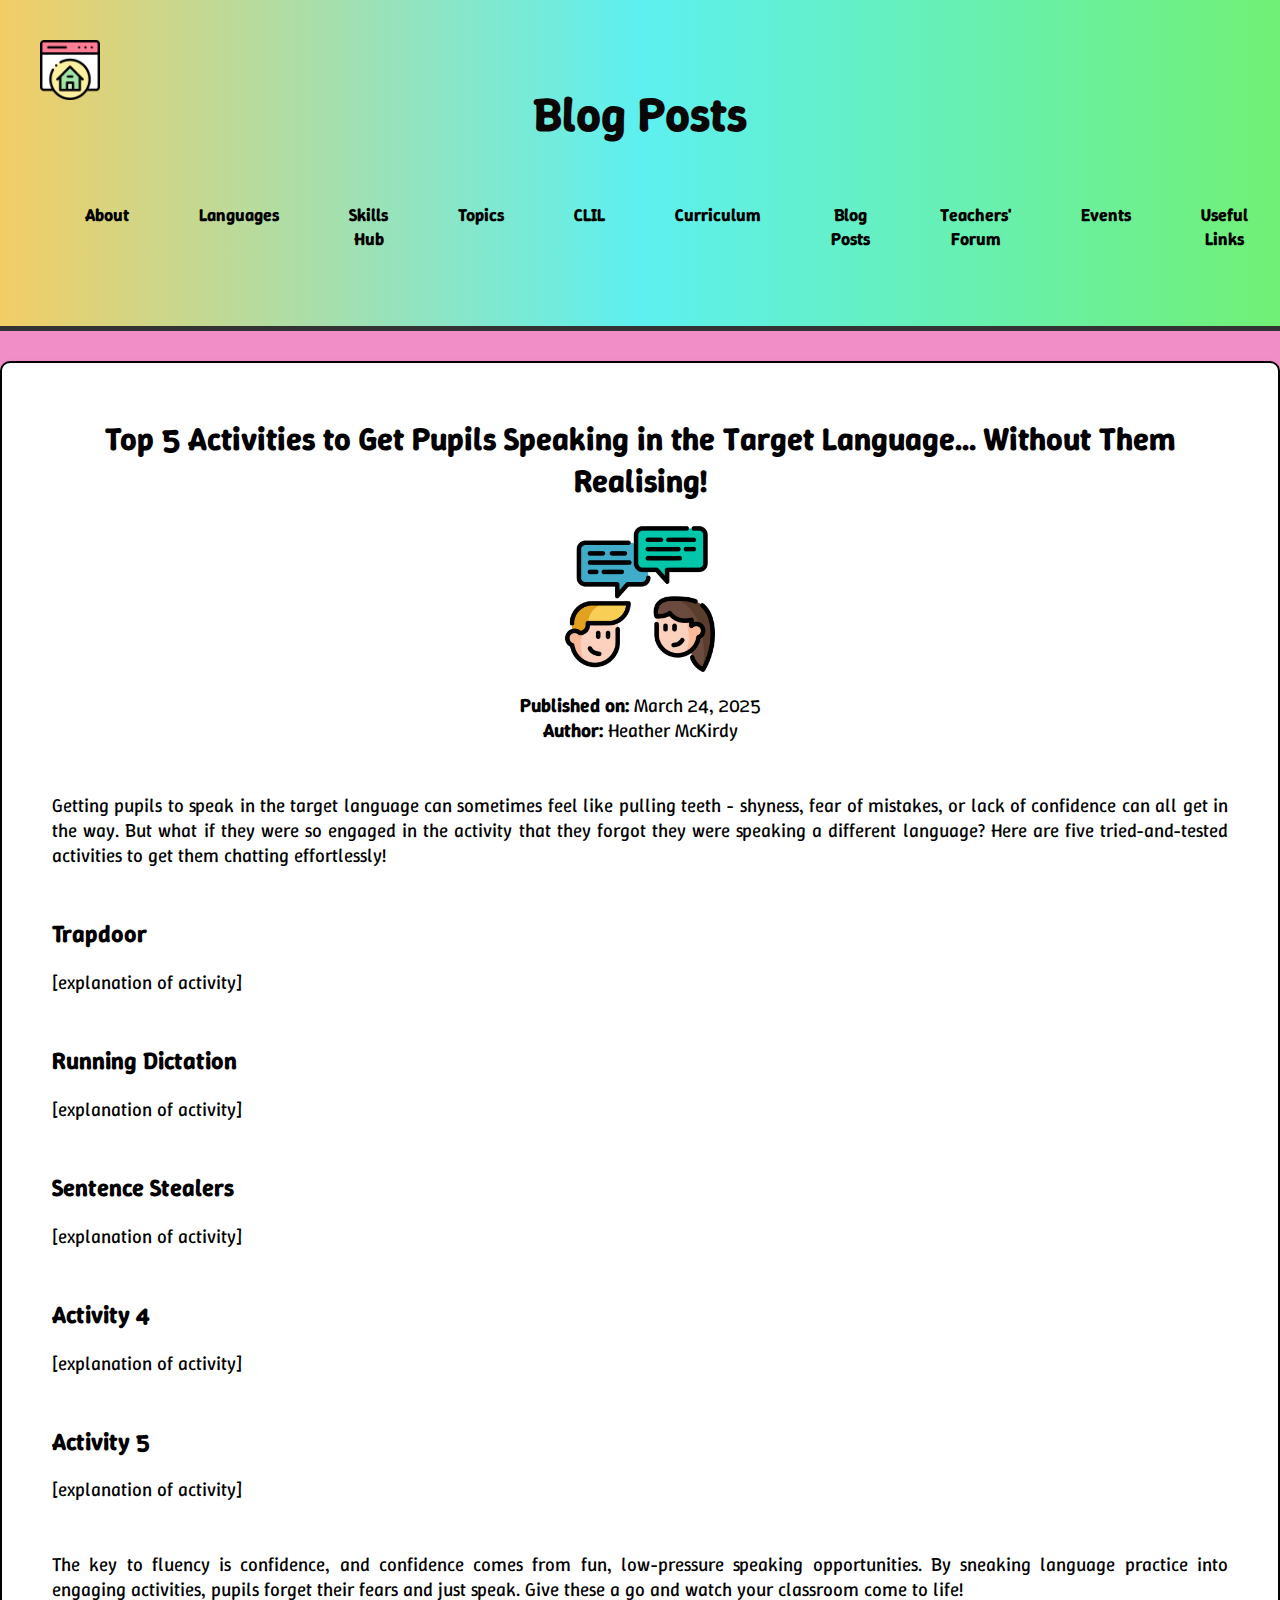
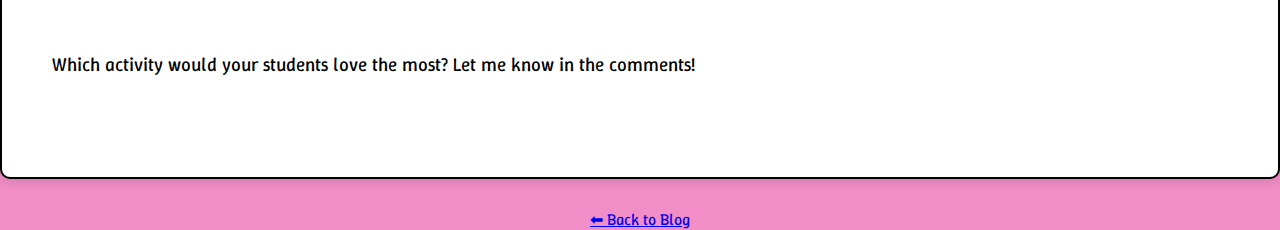
<file: blog-five-speaking-activities.html>
<!DOCTYPE html>
<html lang="en">

    <head>
        <meta charset="UTF-8">
        <meta name="viewport" content="width=device-width, initial-scale=1.0">
        <title>Blog Posts</title>
            <!-- Page Font Link -->
        <link href="https://fonts.googleapis.com/css2?family=Winky+Sans:ital,wght@0,300..900;1,300..900&display=swap" rel="stylesheet">
        <link rel="stylesheet" href="blog-post.css">
    </head>

    <body class="blog-page">

    <!-- Header Section -->
    <header>

        <!-- Home Button -->
        <a href="index.html" class="home-button">
            <img src="images/homepage.jpg" alt="Home" class="homepage-button">
        </a>

        <!-- Home Page Heading / Links Bar -->
        <h1>Blog Posts</h1>
        <nav>
    <ul>
        <li><a href="about.html">About</a></li>
        
        <!-- Languages Dropdown -->
        <li class="dropdown">
            <a href="#">Languages</a>
            <ul class="dropdown-menu">
                <li><a href="french.html">French</a></li>
                <li><a href="german.html">German</a></li>
                <li><a href="spanish.html">Spanish</a></li>
            </ul>
        </li>

        <!-- Skills Hub Dropdown -->
        <li class="dropdown">
            <a href="#">Skills Hub</a>
            <ul class="dropdown-menu">
                <li><a href="reading.html">Reading</a></li>
                <li><a href="writing.html">Writing</a></li>
                <li><a href="listening.html">Listening</a></li>
                <li><a href="speaking.html">Speaking</a></li>
            </ul>
        </li>

        <li class="dropdown">
            <a href="#">Topics</a>
            <ul class="dropdown-menu">
                <li><a href="society.html">Society</a></li>
                <li><a href="learning.html">Learning</a></li>
                <li><a href="employability.html">Employability</a></li>
                <li><a href="culture.html">Culture</a></li>
            </ul>
        </li>

        <li><a href="clil.html">CLIL</a></li>

        <li class="dropdown">
            <a href="#">Curriculum</a>
            <ul class="dropdown-menu">
                <li><a href="cfe-level.html">CfE Level 2-3</a></li>
                <li><a href="national4.html">National 4</a></li>
                <li><a href="national5.html">National 5</a></li>
                <li><a href="higher.html">Higher</a></li>
                <li><a href="advanced-higher.html">Advanced Higher</a></li>
            </ul>
        </li>

        <li><a href="blog.html">Blog Posts</a></li>
        <li><a href="forum.html">Teachers' Forum</a></li>
        <li><a href="events.html">Events</a></li>
        <li><a href="useful-links.html">Useful Links</a></li>
    </ul>
        </nav>
        
    </header>

    <!-- Section 1: Blog Post -->
    
    <section class="blog-post">
        <h1>Top 5 Activities to Get Pupils Speaking in the Target Language&hellip; Without Them Realising!</h1>
        <img src="images/speaking-activities.jpg" alt="speaking-activities" class="blog-image">
        <p class="blog-details"><strong>Published on:</strong> March 24, 2025<br>
        <strong>Author:</strong> Heather McKirdy</p>
        
        <p>Getting pupils to speak in the target language can sometimes feel like pulling teeth &#45; shyness, fear of mistakes, or lack of confidence can all get in the way. But what if they were so engaged in the activity that they forgot they were speaking a different language? Here are five tried-and-tested activities to get them chatting effortlessly!</p>

        <h2>Trapdoor</h2>
        <p>[explanation of activity]</p>

        <h2>Running Dictation</h2>
        <p>[explanation of activity]</p>

        <h2>Sentence Stealers</h2>
        <p>[explanation of activity]</p>

        <h2>Activity 4</h2>
        <p>[explanation of activity]</p>

        <h2>Activity 5</h2>
        <p>[explanation of activity]</p>

        <p>The key to fluency is confidence, and confidence comes from fun, low-pressure speaking opportunities. By sneaking language practice into engaging activities, pupils forget their fears and just speak. Give these a go and watch your classroom come to life!</p>
        <p>Which activity would your students love the most? Let me know in the comments!</p>
    </section>

    <footer>
        <a href="blog.html">⬅ Back to Blog</a>
    </footer>

</body>
</html>
</file>
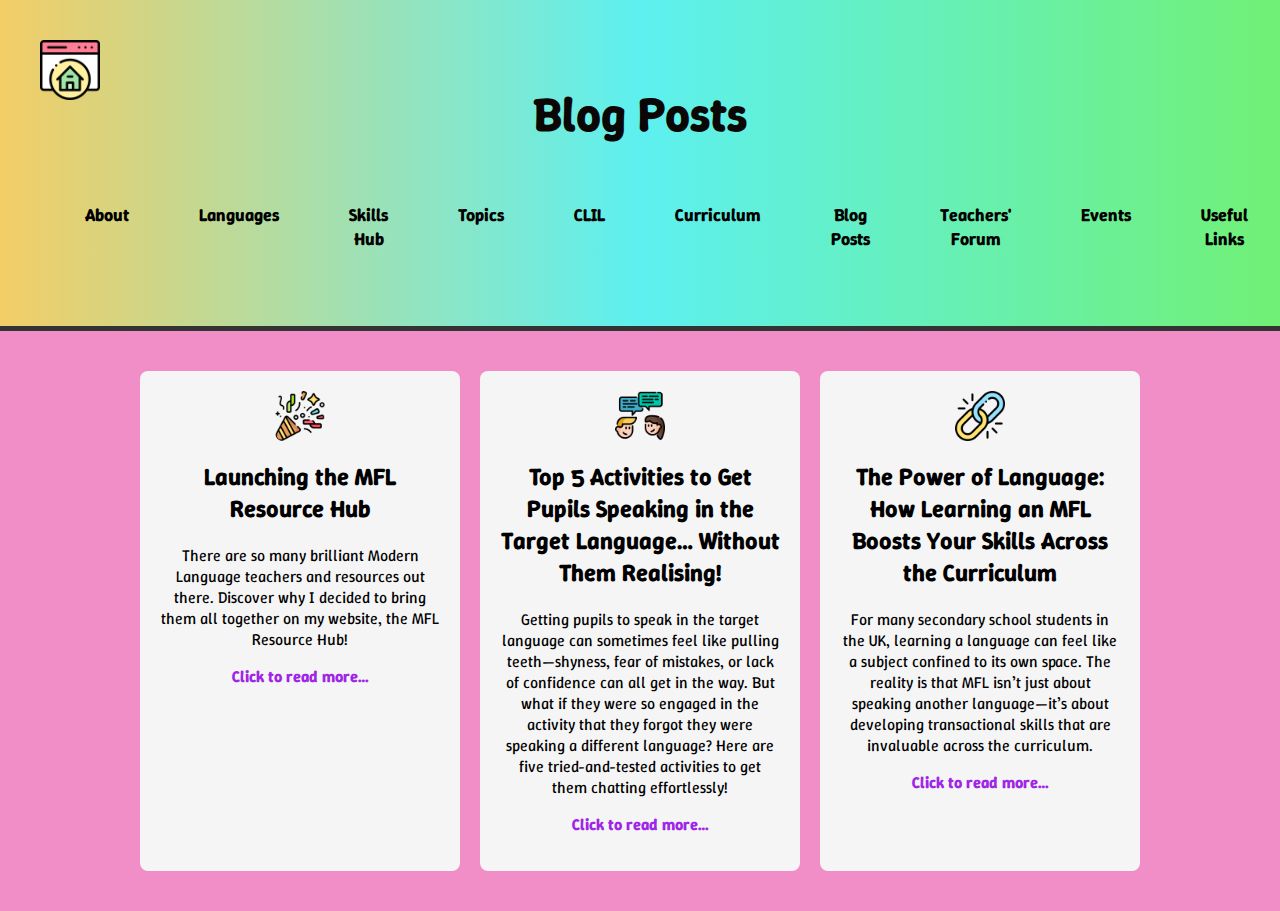
<file: blog.html>
<!DOCTYPE html>
<html lang="en">

    <head>
        <meta charset="UTF-8">
        <meta name="viewport" content="width=device-width, initial-scale=1.0">
        <title>Blog Posts</title>
            <!-- Page Font Link -->
        <link href="https://fonts.googleapis.com/css2?family=Winky+Sans:ital,wght@0,300..900;1,300..900&display=swap" rel="stylesheet">
        <link rel="stylesheet" href="blog.css">
    </head>

    <body class="blog-page">

    <!-- Header Section -->
    <header>

        <!-- Home Button -->
        <a href="index.html" class="home-button">
            <img src="images/homepage.jpg" alt="Home" class="homepage-button">
        </a>

        <!-- Home Page Heading / Links Bar -->
        <h1>Blog Posts</h1>
        <nav>
    <ul>
        <li><a href="about.html">About</a></li>
        
        <!-- Languages Dropdown -->
        <li class="dropdown">
            <a href="#">Languages</a>
            <ul class="dropdown-menu">
                <li><a href="french.html">French</a></li>
                <li><a href="german.html">German</a></li>
                <li><a href="spanish.html">Spanish</a></li>
            </ul>
        </li>

        <!-- Skills Hub Dropdown -->
        <li class="dropdown">
            <a href="#">Skills Hub</a>
            <ul class="dropdown-menu">
                <li><a href="reading.html">Reading</a></li>
                <li><a href="writing.html">Writing</a></li>
                <li><a href="listening.html">Listening</a></li>
                <li><a href="speaking.html">Speaking</a></li>
            </ul>
        </li>

        <li class="dropdown">
            <a href="#">Topics</a>
            <ul class="dropdown-menu">
                <li><a href="society.html">Society</a></li>
                <li><a href="learning.html">Learning</a></li>
                <li><a href="employability.html">Employability</a></li>
                <li><a href="culture.html">Culture</a></li>
            </ul>
        </li>

        <li><a href="clil.html">CLIL</a></li>

        <li class="dropdown">
            <a href="#">Curriculum</a>
            <ul class="dropdown-menu">
                <li><a href="cfe-level.html">CfE Level 2-3</a></li>
                <li><a href="national4.html">National 4</a></li>
                <li><a href="national5.html">National 5</a></li>
                <li><a href="higher.html">Higher</a></li>
                <li><a href="advanced-higher.html">Advanced Higher</a></li>
            </ul>
        </li>

        <li><a href="blog.html">Blog Posts</a></li>
        <li><a href="forum.html">Teachers' Forum</a></li>
        <li><a href="events.html">Events</a></li>
        <li><a href="useful-links.html">Useful Links</a></li>
    </ul>
        </nav>
        
    </header>

    <!-- Section 1: Blog Page Summary (Centered) -->
     
    <main class="blog-container">
    <div class="blog-tile">
        <a href="blog1.html">
            <img src="images/confetti.jpg" alt="celebration">
            <h2>Launching the MFL Resource Hub</h2>
            <p>There are so many brilliant Modern Language teachers and resources out there. Discover why I decided to bring them all together on my website, the MFL Resource Hub!</p>
            <p><span class="read-more">Click to read more&hellip;</span></p>
        </a>
    </div>

    <div class="blog-tile">
        <a href="blog2.html">
            <img src="images/speaking-activities.jpg" alt="speaking-activities">
            <h2>Top 5 Activities to Get Pupils Speaking in the Target Language&hellip; Without Them Realising!</h2>
            <p>Getting pupils to speak in the target language can sometimes feel like pulling teeth—shyness, fear of mistakes, or lack of confidence can all get in the way. But what if they were so engaged in the activity that they forgot they were speaking a different language? Here are five tried-and-tested activities to get them chatting effortlessly!</p>
            <p><span class="read-more">Click to read more&hellip;</span></p>
        </a>
    </div>

    <div class="blog-tile">
        <a href="blog3.html">
            <img src="images/link.jpg" alt="link">
            <h2>The Power of Language: How Learning an MFL Boosts Your Skills Across the Curriculum</h2>
            <p>For many secondary school students in the UK, learning a language can feel like a subject confined to its own space. The reality is that MFL isn’t just about speaking another language—it’s about developing transactional skills that are invaluable across the curriculum.</p>
            <p><span class="read-more">Click to read more&hellip;</span></p>
        </a>
    </div>

    <!-- Add more blog tiles as needed -->
  
    </main>

</body>
</html>
</file>
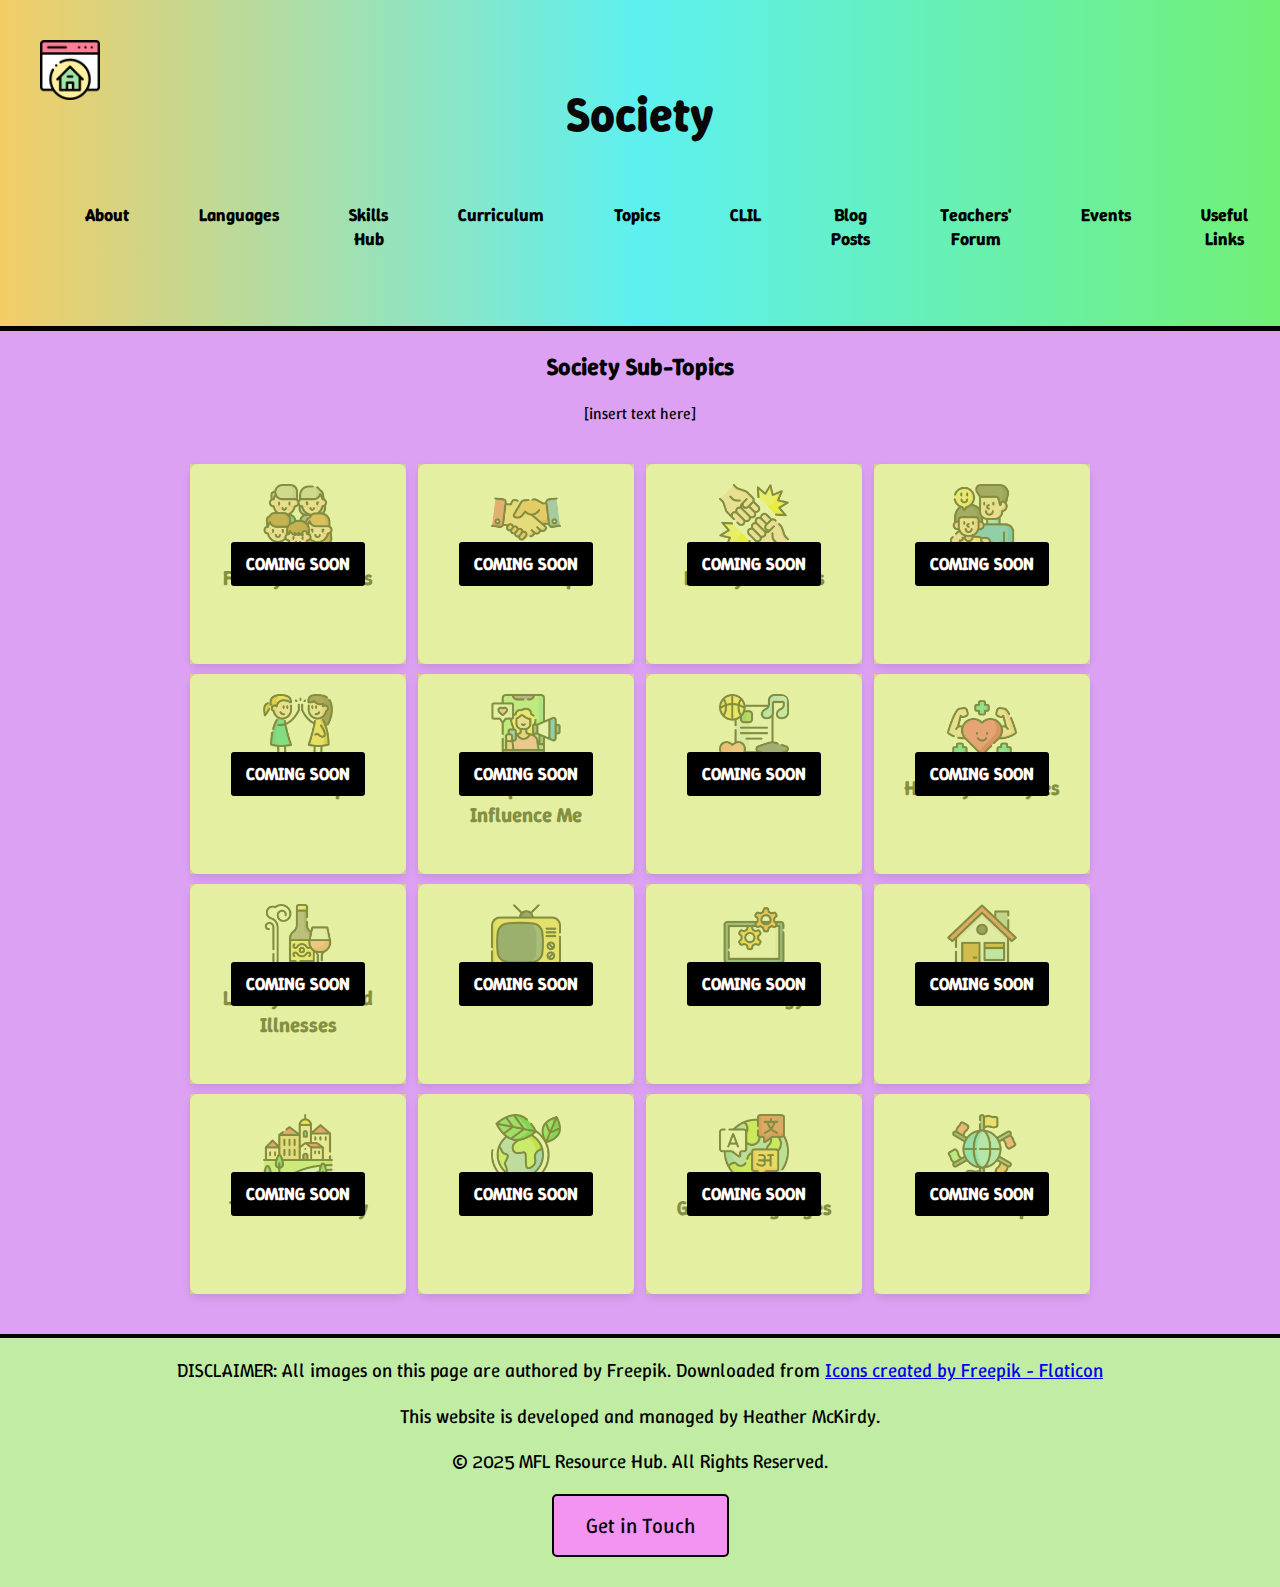
<file: society.html>
<!DOCTYPE html>
<html lang="en">

    <head>
        <meta charset="UTF-8">
        <meta name="viewport" content="width=device-width, initial-scale=1.0">
        <title>Society</title>
        
        <!-- Page Font Link -->
        <link href="https://fonts.googleapis.com/css2?family=Winky+Sans:ital,wght@0,300..900;1,300..900&display=swap" rel="stylesheet">

        <!-- Link to .css file -->
        <link rel="stylesheet" href="society.css">  <!-- Home Page stylesheet -->
    </head>

    <body>

        <!-- Header  -->
        <header>
    
            <!-- Home Button -->
            <a href="index.html" class="home-button">
                <img src="images/homepage.jpg" alt="Home" class="homepage-button">
            </a>
            
            <!-- Page Heading / Links Bar -->
            <h1>Society</h1>
            <nav>
        <ul>
            <li><a href="about.html">About</a></li>
            
            <!-- Languages Dropdown -->
            <li class="dropdown">
                <a href="languages.html" class="dropbtn">Languages</a>
                <ul class="dropdown-menu">
                    <li><a href="french.html">French</a></li>
                    <li><a href="german.html">German</a></li>
                    <li><a href="spanish.html">Spanish</a></li>
                </ul>
            </li>
    
            <!-- Skills Hub Dropdown -->
            <li class="dropdown">
                <a href="skills-hub.html" class="dropbtn">Skills Hub</a>
                <ul class="dropdown-menu">
                    <li><a href="reading.html">Reading</a></li>
                    <li><a href="writing.html">Writing</a></li>
                    <li><a href="listening.html">Listening</a></li>
                    <li><a href="speaking.html">Speaking</a></li>
                </ul>
            </li>

            <!-- Levels Dropdown -->
            <li class="dropdown">
                <a href="curriculum.html" class="dropbtn">Curriculum</a>
                <ul class="dropdown-menu">
                    <li><a href="cfe-level.html">CfE Level 2-3</a></li>
                    <li><a href="national4.html">National 4</a></li>
                    <li><a href="national5.html">National 5</a></li>
                    <li><a href="higher.html">Higher</a></li>
                    <li><a href="advanced-higher.html">Advanced Higher</a></li>
                </ul>
            </li>
            
            <!-- Topics Dropdown -->
            <li class="dropdown">
                <a href="topics.html" class="dropbtn">Topics</a>
                <ul class="dropdown-menu">
                    <li><a href="society.html">Society</a></li>
                    <li><a href="learning.html">Learning</a></li>
                    <li><a href="employability.html">Employability</a></li>
                    <li><a href="culture.html">Culture</a></li>
                </ul>
            </li>
    
            <li><a href="clil.html">CLIL</a></li>
            <li><a href="blog.html">Blog Posts</a></li>
            <li><a href="forum.html">Teachers' Forum</a></li>
            <li><a href="events.html">Events</a></li>
            <li><a href="useful-links.html">Useful Links</a></li>
            <li><a href="get-in-touch.html">Get in Touch</a></li>
        </ul>
            </nav>
            
        </header>

        <body>
        
                <!-- Section 1: Sub-Topic Tiles --->
                <section class="sub-topic-tiles">
                    
                    <h2>Society Sub-Topics</h2>
                    <p>[insert text here]</p>
        
                <div class="tile-container">
                    <a href="family-friends.html" class="tile">
                        <img src="images/family-friends.jpg" alt="family-friends">
                        <h3>Family &amp; Friends</h3>
                        <div class="overlay">
                            <span>Coming Soon</span>
                        </div>
                    </a>
            
                    <a href="relationships.html" class="tile">
                        <img src="images/relationships.jpg" alt="relationships">
                        <h3>Relationships</h3>
                        <div class="overlay">
                            <span>Coming Soon</span>
                        </div>
                    </a>
            
                    <a href="family-conflicts.html" class="tile">
                        <img src="images/family-conflicts.jpg" alt="family-conflicts">
                        <h3>Family Conflicts</h3>
                        <div class="overlay">
                            <span>Coming Soon</span>
                        </div>
                    </a>
            
                    <a href="ideal-parents.html" class="tile">
                        <img src="images/ideal-parents.jpg" alt="ideal-parents">
                        <h3>Ideal Parents</h3>
                        <div class="overlay">
                            <span>Coming Soon</span>
                        </div>
                    </a>
        
                    <a href="friendship.html" class="tile">
                        <img src="images/friendship.jpg" alt="friendship">
                        <h3>Friendship</h3>
                        <div class="overlay">
                            <span>Coming Soon</span>
                        </div>
                    </a>
            
                    <a href="people-influence.html" class="tile">
                        <img src="images/people-influence.jpg" alt="people-influence">
                        <h3>People Who Influence Me</h3>
                        <div class="overlay">
                            <span>Coming Soon</span>
                        </div>
                    </a>
            
                    <a href="leisure.html" class="tile">
                        <img src="images/leisure.jpg" alt="leisure">
                        <h3>Leisure</h3>
                        <div class="overlay">
                            <span>Coming Soon</span>
                        </div>
                    </a>
        
                    <a href="healthy-lifestyles.html" class="tile">
                        <img src="images/healthy-lifestyles.jpg" alt="healthy-lifestyles">
                        <h3>Healthy Lifestyles</h3>
                        <div class="overlay">
                            <span>Coming Soon</span>
                        </div>
                    </a>
            
                    <a href="lifestyle-related-illness.html" class="tile">
                        <img src="images/lifestyle-related-illness.jpg" alt="lifestyle-related-illness">
                        <h3>Lifestyle-Related Illnesses</h3>
                        <div class="overlay">
                            <span>Coming Soon</span>
                        </div>
                    </a>
            
                    <a href="television.html" class="tile">
                        <img src="images/television.jpg" alt="television">
                        <h3>Television</h3>
                        <div class="overlay">
                            <span>Coming Soon</span>
                        </div>
                    </a>
            
                    <a href="technology.html" class="tile">
                        <img src="images/technology.jpg" alt="technology">
                        <h3>Technology</h3>
                        <div class="overlay">
                            <span>Coming Soon</span>
                        </div>
                    </a>
            
                    <a href="home-area.html" class="tile">
                        <img src="images/home-area.jpg" alt="home-area">
                        <h3>Home Area</h3>
                        <div class="overlay">
                            <span>Coming Soon</span>
                        </div>
                    </a>
            
                    <a href="town-country.html" class="tile">
                        <img src="images/town-country.jpg" alt="town-country">
                        <h3>Town &amp; Country</h3>
                        <div class="overlay">
                            <span>Coming Soon</span>
                        </div>
                    </a>
            
                    <a href="environment.html" class="tile">
                        <img src="images/environment.jpg" alt="environment">
                        <h3>Environment</h3>
                        <div class="overlay">
                            <span>Coming Soon</span>
                        </div>
                    </a>
        
                    <a href="global-languages.html" class="tile">
                        <img src="images/global-languages.jpg" alt="global-languages">
                        <h3>Global Languages</h3>
                        <div class="overlay">
                            <span>Coming Soon</span>
                        </div>
                    </a>
        
                    <a href="citizenship.html" class="tile">
                        <img src="images/citizenship.jpg" alt="citizenship">
                        <h3>Citizenship</h3>
                        <div class="overlay">
                            <span>Coming Soon</span>
                        </div>
                    </a>
                </div>
            </section>

        </body>

        <footer>
            <section class="footer">
            <div class="footer">
                <p>DISCLAIMER: All images on this page are authored by Freepik. Downloaded from <a href="https://www.flaticon.com/authors/freepik" title="freepik-main-page">Icons created by Freepik - Flaticon</a></p>
                <p>This website is developed and managed by Heather McKirdy.</p>
                <p>&copy; 2025 MFL Resource Hub. All Rights Reserved.</p>
                    <a href="get-in-touch.html" class="my-button-link">
                        <button class="my-button">Get in Touch</button>
                    </a>
            </div>
            </section>
        </footer>
        </html>
</file>
<file: blog-post.css>
/* Home button style in the top left of the header */
.home-button {
    position: absolute; /* Position the button relative to the header */
    top: 40px; /* Adjust the button's distance from the top */
    left: 40px; /* Adjust the button's distance from the left edge */
    z-index: 1000; /* Ensure the button is on top of other content */
}

.homepage-button {
    width: 60px; /* Set the size to be smaller */
    height: 60px; /* Maintain the aspect ratio */
}

/* Reset styles */
body {
    font-family: 'Winky Sans', sans-serif;
    margin: 0;
    padding: 0;
    text-align: center;
    background-color: #f18dc7;
}

/* Header Styling - Font and Background Colour */
header {
    background: linear-gradient(to right, #f3cd66, #5df0f0, #71f075); /* Multi-colored gradient */
    text-align: center;
    padding: 50px;
    border-radius: 0px;
    border-bottom: 5px solid #333; /* Black border at the bottom */
    font-family: 'Winky Sans', sans-serif;
}

header h1 {
    font-size: 3em;
    font-family: 'Winky Sans', sans-serif;
    color: rgb(12, 7, 7); /* White text color */
}

nav ul {
    list-style: none;
    padding: 0;
}

nav ul li {
    display: inline;
    margin: 10px;
}

nav ul li a {
    text-decoration: none;
    color: rgb(24, 14, 14);
    font-weight: bold;
}

nav {
    text-align: center; /* Center-align the navigation */
    padding: 10px 0; /* Add some padding above and below */
}

nav ul {
    list-style: none;
    padding: 0;
    margin: 0;
    display: inline-flex; /* Makes the menu items display in a single row */
    justify-content: center; /* Center align the items */
}

nav ul li {
    position: relative;
    margin: 0 15px; /* Add spacing between menu items */
}

nav ul li a {
    display: block;
    color: black; /* Ensures text remains visible */
    padding: 15px 20px;
    text-decoration: none;
    font-weight: bold;
    font-size: 1.1em;
}

/* Dropdown Menu */
.dropdown-menu {
    display: none;
    position: absolute;
    top: 100%;
    left: 50%;
    transform: translateX(-50%);
    background-color: rgb(241, 245, 244); /* White background for dropdown */
    list-style: none;
    padding: 0;
    margin: 0;
    min-width: 150px;
    box-shadow: 0 4px 8px rgba(0, 0, 0, 0.1); /* Light shadow for dropdown */
    border-radius: 5px;
    border: 2px solid black; /* Black border added */
}

.dropdown-menu li {
    width: 100%;
    text-align: center;
    border-bottom: 1px solid black; /* Line between each option */
}

.dropdown-menu li a {
    display: block;
    padding: 10px;
    color: black;
    text-decoration: none;
}

/* Show Dropdown on Hover */
.dropdown:hover .dropdown-menu {
    display: block;
}

/* Hover Effects */
nav ul li a:hover, .dropdown-menu li a:hover {
    color: #8148eb; /* Changes text color on hover */
}

/* Global Paragraph Styling */
p {
    font-size: 1.2em; /* Apply this font-size globally */
    margin-bottom: 50px; /* Same margin for consistency */
}

/* Resize blog image size */
.blog-image {
    width: 150px;  /* Adjust the width to 50px */
    height: 150px; /* Adjust the height to 50px */
    object-fit: cover; /* Optional: Ensures the image fills the box while maintaining aspect ratio */
    display: block;
    margin: 0 auto;
}

/* Blog Styling */
.blog-post {
    text-align: justify;
    padding: 50px; /* Inner spacing */
    margin: 30px auto; /* Space around the box and centering */
    background-color: white; /* White box */
    border: 2px solid black; /* Black border */
    border-radius: 10px; /* Rounded corners */
    box-shadow: 0px 4px 8px rgba(0, 0, 0, 0.1); /* Soft shadow */
    max-width: 1600px; /* Limit width */
}

.blog-post h1 {
    margin-top: 5px;
    text-align: center;
}

.blog-details {
    text-align: center;
}
</file>
<file: blog.css>
/* Home button style in the top left of the header */
.home-button {
    position: absolute; /* Position the button relative to the header */
    top: 40px; /* Adjust the button's distance from the top */
    left: 40px; /* Adjust the button's distance from the left edge */
    z-index: 1000; /* Ensure the button is on top of other content */
}

.homepage-button {
    width: 60px; /* Set the size to be smaller */
    height: 60px; /* Maintain the aspect ratio */
}

/* Reset styles */
body {
    font-family: 'Winky Sans', sans-serif;
    margin: 0;
    padding: 0;
    text-align: center;
    background-color: #f18dc7;
}

/* Header Styling - Font and Background Colour */
header {
    background: linear-gradient(to right, #f3cd66, #5df0f0, #71f075); /* Multi-colored gradient */
    text-align: center;
    padding: 50px;
    border-radius: 0px;
    border-bottom: 5px solid #333; /* Black border at the bottom */
}

header h1 {
    font-size: 3em;
    font-family: 'Winky Sans', sans-serif;
    color: rgb(12, 7, 7); /* White text color */
}

nav ul {
    list-style: none;
    padding: 0;
}

nav ul li {
    display: inline;
    margin: 10px;
}

nav ul li a {
    text-decoration: none;
    color: rgb(24, 14, 14);
    font-weight: bold;
}

nav {
    text-align: center; /* Center-align the navigation */
    padding: 10px 0; /* Add some padding above and below */
}

nav ul {
    list-style: none;
    padding: 0;
    margin: 0;
    display: inline-flex; /* Makes the menu items display in a single row */
    justify-content: center; /* Center align the items */
}

nav ul li {
    position: relative;
    margin: 0 15px; /* Add spacing between menu items */
}

nav ul li a {
    display: block;
    color: black; /* Ensures text remains visible */
    padding: 15px 20px;
    text-decoration: none;
    font-weight: bold;
    font-size: 1.1em;
}

/* Dropdown Menu */
.dropdown-menu {
    display: none;
    position: absolute;
    top: 100%;
    left: 50%;
    transform: translateX(-50%);
    background-color: rgb(241, 245, 244); /* White background for dropdown */
    list-style: none;
    padding: 0;
    margin: 0;
    min-width: 150px;
    box-shadow: 0 4px 8px rgba(0, 0, 0, 0.1); /* Light shadow for dropdown */
    border-radius: 5px;
    border: 2px solid black; /* Black border added */
}

.dropdown-menu li {
    width: 100%;
    text-align: center;
    border-bottom: 1px solid black; /* Line between each option */
}

.dropdown-menu li a {
    display: block;
    padding: 10px;
    color: black;
    text-decoration: none;
}

/* Show Dropdown on Hover */
.dropdown:hover .dropdown-menu {
    display: block;
}

/* Hover Effects */
nav ul li a:hover, .dropdown-menu li a:hover {
    color: #8148eb; /* Changes text color on hover */
}

/* Style for the blog container */
.blog-container {
    display: grid;
    grid-template-columns: repeat(auto-fit, minmax(300px, 1fr));
    gap: 20px;
    padding: 40px;
    max-width: 1000px;
    margin: auto;
}

/* Style for each blog tile */
.blog-tile {
    background-color: #f5f5f5;
    padding: 20px;
    border-radius: 8px;
    text-align: center;
    transition: transform 0.3s, background-color 0.3s;
}

.blog-tile a {
    text-decoration: none;
    color: black;
    display: block;
}

/* Blog images */
.blog-tile img {
    width: 50px; /* Small icon size */
    height: 50px;
    object-fit: contain; /* Ensure the full icon is visible */
    border-radius: 8px; /* Optional: Rounded corners */
    display: block;
    margin: 0 auto 10px; /* Center the icon above the title */
}

/* Styling for the "Click to read more..." text */
.read-more {
    color: #a026e7; /* Change this to your preferred color */
    font-family: 'Winky Sans', sans-serif; /* Applying the font */
    font-weight: bold; /* Makes the text bold */
}

/* Hover effect */
.blog-tile:hover {
    background-color: #ddd;
    transform: scale(1.05);
}
</file>
<file: society.css>
.home-button {
    position: absolute; /* Position the button relative to the header */
    top: 40px; /* Adjust the button's distance from the top */
    left: 40px; /* Adjust the button's distance from the left edge */
    z-index: 1000; /* Ensure the button is on top of other content */
}

.homepage-button {
    width: 60px; /* Set the size to be smaller */
    height: 60px; /* Maintain the aspect ratio */
}

header .banner h1 {
    margin-bottom: 10px;
    font-size: 36px;
}

header .banner p {
    font-size: 18px;
}

/* Header Styling - Font and Background Colour */
header {
    background: linear-gradient(to right, #f3cd66, #5df0f0, #71f075); /* Multi-colored gradient */
    text-align: center;
    padding: 50px;
    border-bottom: 5px solid #000000; /* Black border at the bottom */
}

header h1 {
    font-size: 3em;
    font-family: 'Winky Sans', sans-serif;
    color: rgb(12, 7, 7); /* White text color */
}

/* Navigation Bar */
nav ul {
    list-style: none;
    padding: 0;
    font-family: 'Winky Sans', sans-serif;
    font-size:medium
}

nav ul li {
    display: inline;
    margin: 10px;
}

nav ul li a {
    text-decoration: none;
    color: rgb(24, 14, 14);
    font-weight: bold;
}

nav {
    text-align: center; /* Center-align the navigation */
    padding: 10px 0; /* Add some padding above and below */
}

nav ul {
    list-style: none;
    padding: 0;
    margin: 0;
    display: inline-flex; /* Makes the menu items display in a single row */
    justify-content: center; /* Center align the items */
}

nav ul li {
    position: relative;
    margin: 0 15px; /* Add spacing between menu items */
}

nav ul li a {
    display: block;
    color: black; /* Ensures text remains visible */
    padding: 15px 20px;
    text-decoration: none;
    font-weight: bold;
    font-size: 1.1em;
}

/* Dropdown Menu */
.dropdown-menu {
    display: none;
    position: absolute;
    top: 100%;
    left: 50%;
    transform: translateX(-50%);
    background-color: rgb(255, 255, 255); /* White background for dropdown */
    list-style: none;
    padding: 0;
    margin: 0;
    min-width: 150px;
    box-shadow: 0 4px 8px rgba(0, 0, 0, 0.1); /* Light shadow for dropdown */
    border-radius: 5px;
    border: 2px solid black; /* Black border added */
    z-index: 9999; /* Ensures the dropdown is on top of other content */
}

.dropdown-menu li {
    width: 100%;
    text-align: center;
    border-bottom: 1px solid black; /* Line between each option */
}

.dropdown-menu li a {
    display: block;
    padding: 10px;
    color: black;
    text-decoration: none;
}

/* Show Dropdown on Hover */
.dropdown:hover .dropdown-menu {
    display: block;
}

/* Hover Effects */
nav ul li a:hover, .dropdown-menu li a:hover {
    color: #e9259e; /* Changes text color on hover */
}

/* FYI - maintain this to make sure no margins round the outside of the webpage */
body {
    margin: 0;
    padding: 0; /* optional: to also remove padding */
    font-family: 'Winky Sans', sans-serif;
    text-align: center;
    background-color: #dca1f3;
}

.tile-container {
    grid-template-columns: repeat(4, 1fr); /* 4 columns */
    max-width: 900px;
    margin: 20px auto;
    padding: 20px;
    display: flex;
    flex-wrap: wrap;
    justify-content: space-between; /* Adjusts space between tiles */
    gap: 10px; /* Increased gap between tiles (double the current space) */
}

.tile {
    background-color: #f5f5f5;
    font-family: 'Winky Sans', sans-serif;
    color: #070508; /* Change this to your preferred color */
    font-size: 1.1em;
    text-align: center;
    font-weight: normal;
    border-radius: 8px;
    box-shadow: 0 4px 8px rgba(0, 0, 0, 0.1);
    transition: transform 0.3s ease, box-shadow 0.3s ease;
    text-decoration: none;
    width: 24%; /* Increase width to 48% (double if it was originally 24%) */
    padding: 20px; /* Increase padding */
    box-sizing: border-box; /* Ensures padding doesn't overflow the tile */
    margin: 0; /* Remove any default margins */
    height: 200px; /* Allow height to adjust based on content */
    justify-content: center; /* Center the content vertically */
    align-items: center; /* Center the content horizontally */
    display: flex;
    flex-direction: column; /* Align the children vertically */

    /* Coming Soon Banner */
    position: relative;
    display: inline-block;
}

.overlay {
    position: absolute;
    top: 0;
    left: 0;
    width: 100%;
    height: 100%;
    background: rgba(216, 235, 107, 0.6); /* Dark transparent overlay */
    font-size: 18px;
    font-weight: bold;
    display: flex;
    align-items: center;
    justify-content: center;
    text-transform: uppercase;
    pointer-events: none; /* Prevents clicking */
}

.overlay span {
    background: rgba(0, 0, 0, 1); /* Black background behind text with 70% opacity */
    color: #ffffff; /* White text */
    padding: 10px 15px; /* Padding around text */
    border-radius: 3px; /* Rounded corners for text background */
    text-transform: uppercase;
}

.coming-soon {
    pointer-events: none; /* Prevent clicks on the entire tile */
}

.tile img {
    width: 70px; /* Small icon size */
    height: 70px;
    object-fit: contain; /* Ensure the full icon is visible */
    border-radius: 8px; /* Optional: Rounded corners */
    display: block;
    margin: 0 auto 10px; /* Center the icon above the title */
}

.tile h3 {
    margin-top: 10px;
    text-align: center;
}

.tile:hover {
    transform: translateY(-5px);
    box-shadow: 0 8px 15px rgba(0, 0, 0, 0.15);
}

/* Responsive Design */
@media (max-width: 1024px) {
    .tile-container {
        grid-template-columns: repeat(3, 1fr); /* 3 columns for medium screens */
    }
}

@media (max-width: 768px) {
    .tile-container {
        grid-template-columns: repeat(2, 1fr); /* 2 columns for smaller screens */
    }
}

@media (max-width: 480px) {
    .tile-container {
        grid-template-columns: repeat(1, 1fr); /* 1 column for very small screens */
    }
}

/* FYI - use this to change section background colour and section border line */
.footer {
    background-color: #c1eca4;
    font-size: 1.1em; /* Apply this font-size */
    text-align: center;
    font-family: 'Winky Sans', sans-serif;
    border-top: 2px solid black; /* Adds a 3px solid black border at the bottom */
}

/* Basic Button Styling */
.my-button {
    background-color: rgb(243, 148, 243); /* Green background color */
    color: rgb(7, 4, 7);              /* White text color */
    padding: 15px 32px;        /* Vertical and horizontal padding */
    font-size: 1.1em;           /* Font size of the button text */
    font-family: 'Winky Sans', sans-serif; /* Change the font here */
    border: 2px solid black;              /* Remove the border */
    border-radius: 5px;        /* Rounded corners */
    cursor: pointer;           /* Pointer cursor on hover */
    text-align: center;        /* Center-align text */
    text-decoration: none;     /* Remove text decoration */
    display: inline-block;     /* Keep it inline-block for layout */
    transition: background-color 0.3s ease; /* Smooth background color transition */
    margin-bottom: 30px;
}

/* Button Hover Effect */
.my-button:hover {
    background-color: #f1f3f1; /* Slightly darker green on hover */
}

/* Link Styling */
.my-button-link {
    text-decoration: none; /* Remove underline from link */
}
</file>
